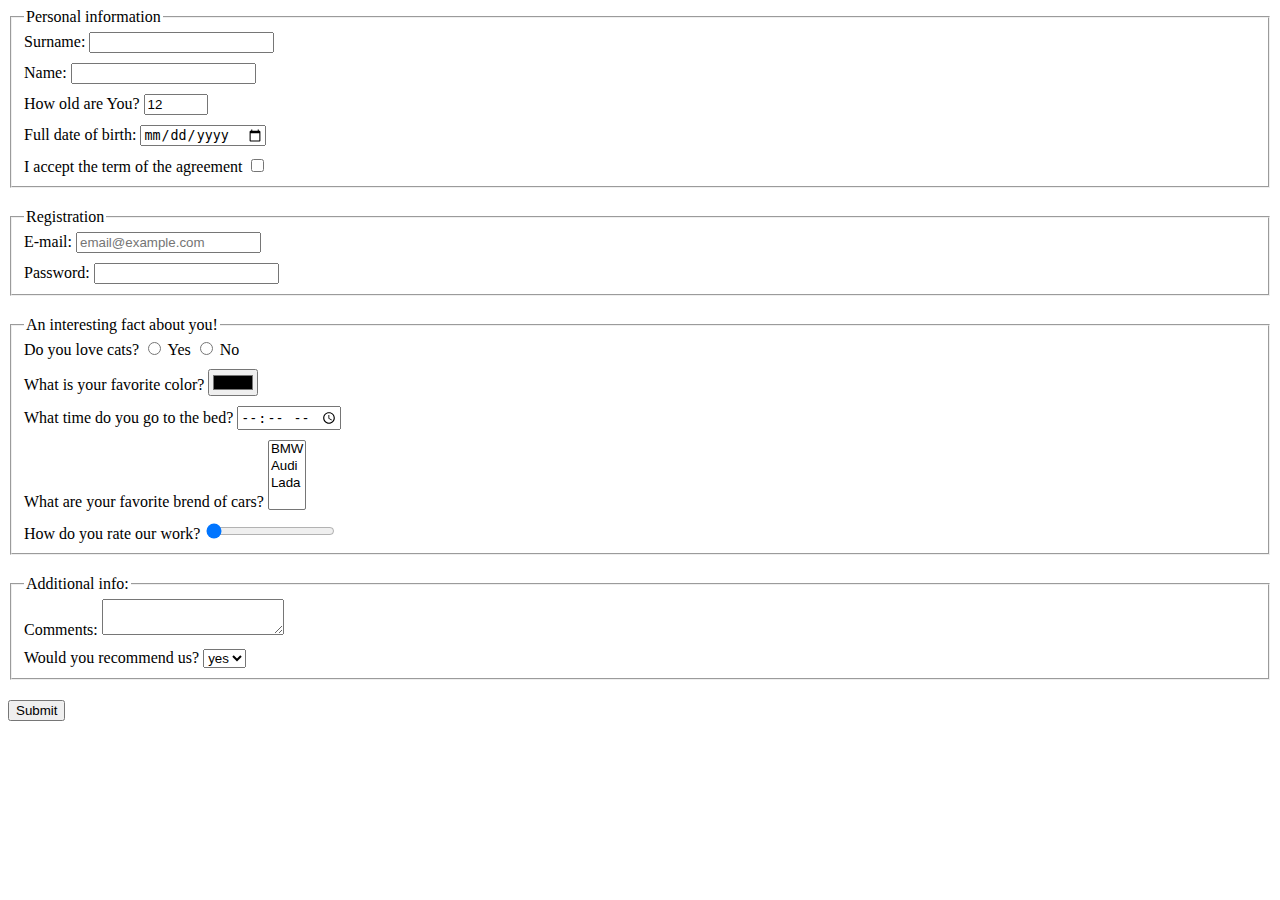
<file: index.html>
<!doctype html><html lang="en"><head><meta charset="UTF-8"><meta name="viewport" content="width=device-width, user-scalable=no, initial-scale=1.0, maximum-scale=1.0, minimum-scale=1.0"><meta http-equiv="X-UA-Compatible" content="ie=edge"><title>HTML Form</title><link rel="stylesheet" href="style.13b2671f.css"></head><body> <script type="text/javascript" src="main.e97352c4.js"></script> <form action="https://mate-academy-form-lesson.herokuapp.com/create-application" method="post"> <fieldset class="groups"> <legend>Personal information</legend> <label class="inputs"> Surname: <input type="text" name="surname" autocomplete="off" required> </label> <label class="inputs"> Name: <input type="text" name="name" autocomplete="off" required> </label> <label class="inputs"> How old are You? <input type="number" name="age" min="1" max="100" value="12"> </label> <label class="inputs"> Full date of birth: <input type="date" name="dateOfBirth" required> </label> <label> I accept the term of the agreement <input type="checkbox" name="terms" required> </label> </fieldset> <fieldset class="groups"> <legend>Registration</legend> <label class="inputs"> E-mail: <input type="email" name="email" required autocomplete="off" placeholder="email@example.com"> </label> <label> Password: <input type="password" name="password" required autocomplete="off"> </label> </fieldset> <fieldset class="groups"> <legend>An interesting fact about you!</legend> <div class="inputs"> Do you love cats? <label> <input type="radio" name="loveCats" value="y"> Yes </label> <label> <input type="radio" name="loveCats" value="n"> No </label> </div> <label class="inputs"> What is your favorite color? <input type="color" name="favoriteColor"> </label> <label class="inputs"> What time do you go to the bed? <input type="time" name="timeToBed"> </label> <label class="inputs"> What are your favorite brend of cars? <select name="brendOfCars" id="brendOfCars" multiple> <option value="BMW">BMW</option> <option value="Audi">Audi</option> <option value="Lada">Lada</option> </select> </label> <label> How do you rate our work? <input type="range" name="rate" min="0" max="10" value="0"> </label> </fieldset> <fieldset class="groups"> <legend>Additional info:</legend> <label class="inputs"> Comments: <textarea name="comments" cols="20" rows="2"></textarea> </label> <label> Would you recommend us? <select name="recommend"> <option value="y">yes</option> <option value="n">no</option> </select> </label> </fieldset> <button type="submit">Submit</button> </form> </body></html>
</file>
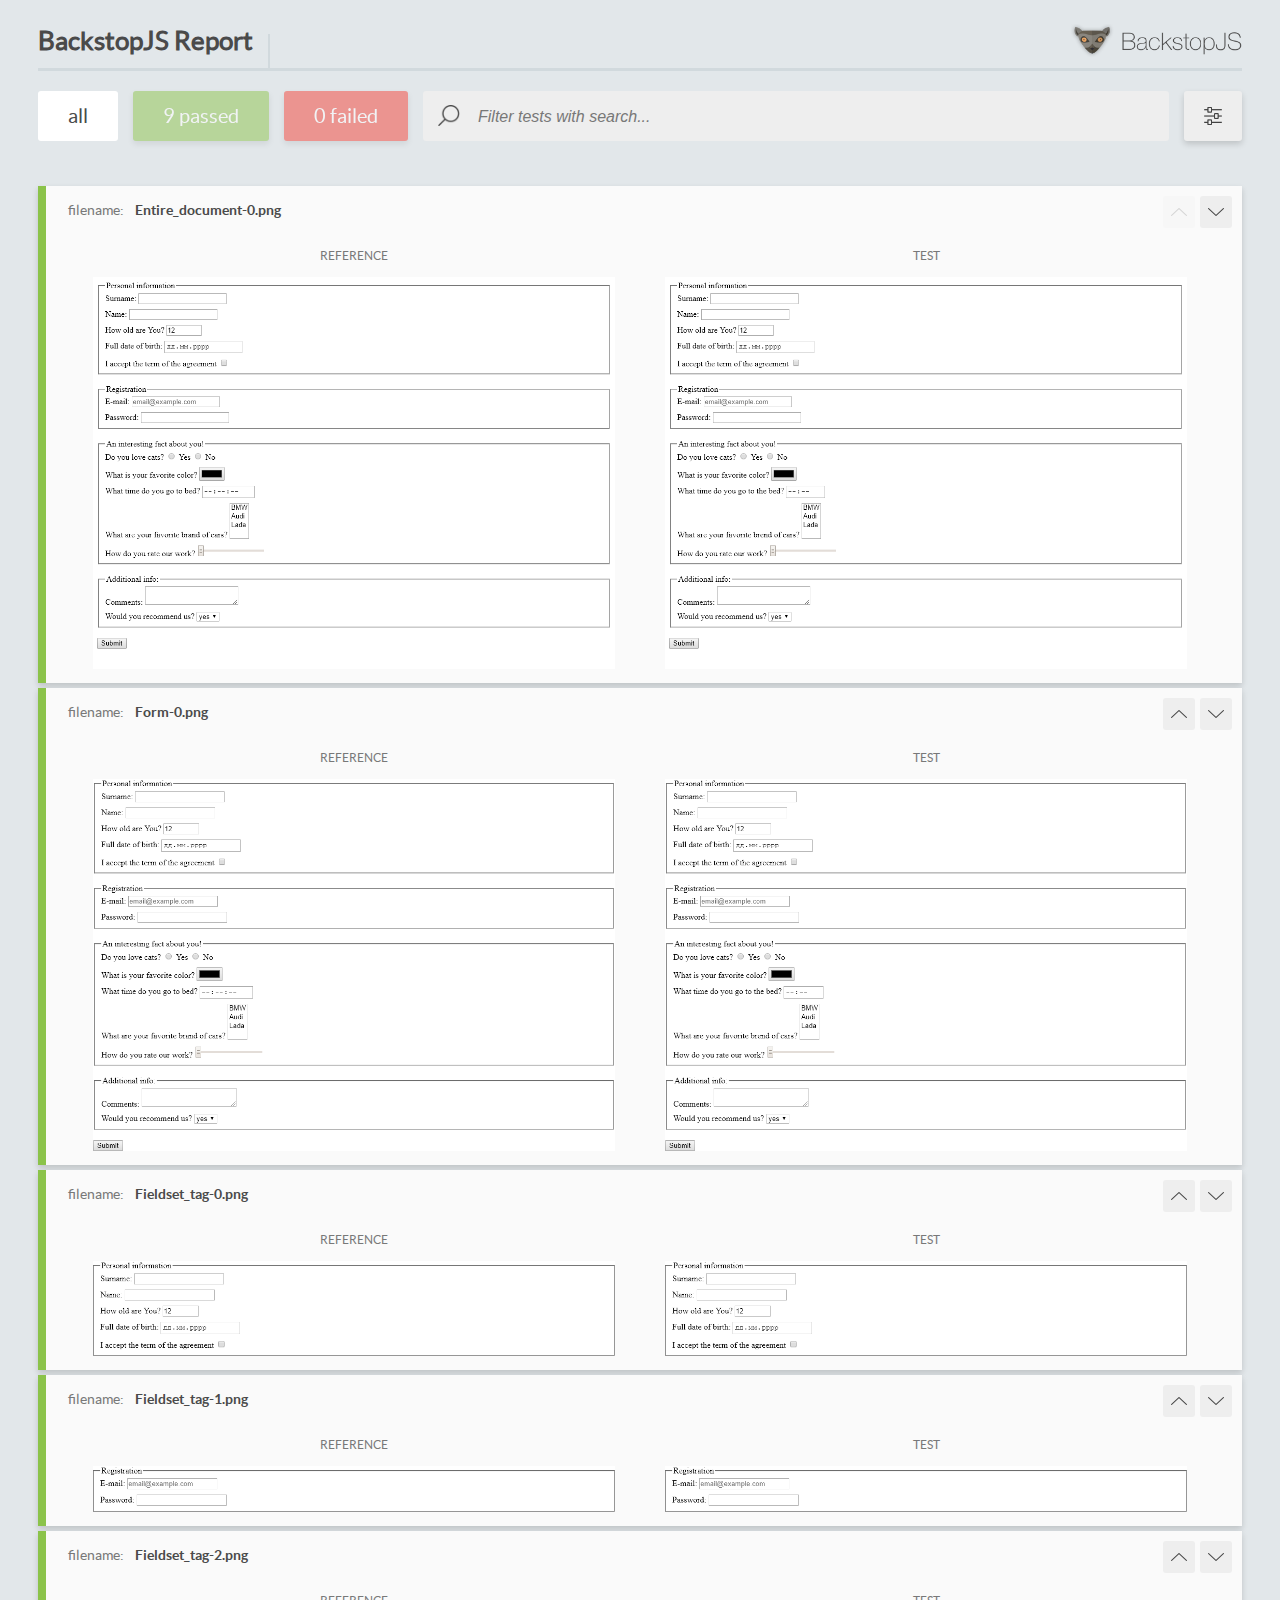
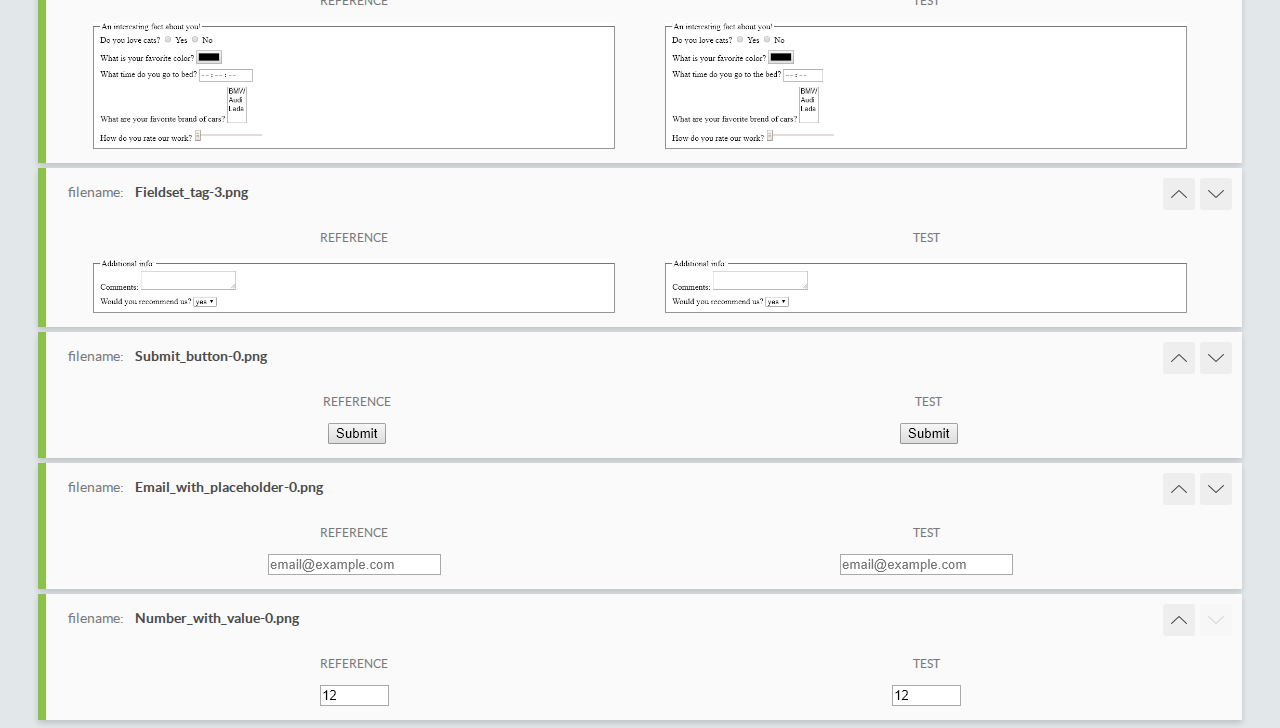
<file: report/html_report/index.html>
<!DOCTYPE html>
<html>
  <head>
    <meta charset="utf-8">
    <title>BackstopJS Report</title>

    <style>
      @font-face {
          font-family: 'latoregular';
          src: url('./assets/fonts/lato-regular-webfont.woff2') format('woff2'),
              url('./assets/fonts/lato-regular-webfont.woff') format('woff');
          font-weight: 400;
          font-style: normal;
      }
      @font-face {
          font-family: 'latobold';
          src: url('./assets/fonts/lato-bold-webfont.woff2') format('woff2'),
              url('./assets/fonts/lato-bold-webfont.woff') format('woff');
          font-weight: 700;
          font-style: normal;
      }

      .ReactModal__Body--open {
          overflow: hidden;
      }
      .ReactModal__Body--open .header {
        display: none;
      }

    </style>
  </head>
  <body style="background-color: #E2E7EA">
    <div id="root">

    </div>
    <script type="text/javascript">
      function report (report) { // eslint-disable-line no-unused-vars
        window.tests = report;
      }
    </script>
    <script type="text/javascript" src="config.js"></script>
    <script type="text/javascript" src="index_bundle.js"></script>
  </body>
</html>
</file>
<file: style.13b2671f.css>
.groups{margin-bottom:20px}.inputs{display:block;margin-bottom:10px}
/*# sourceMappingURL=style.13b2671f.css.map */
</file>
